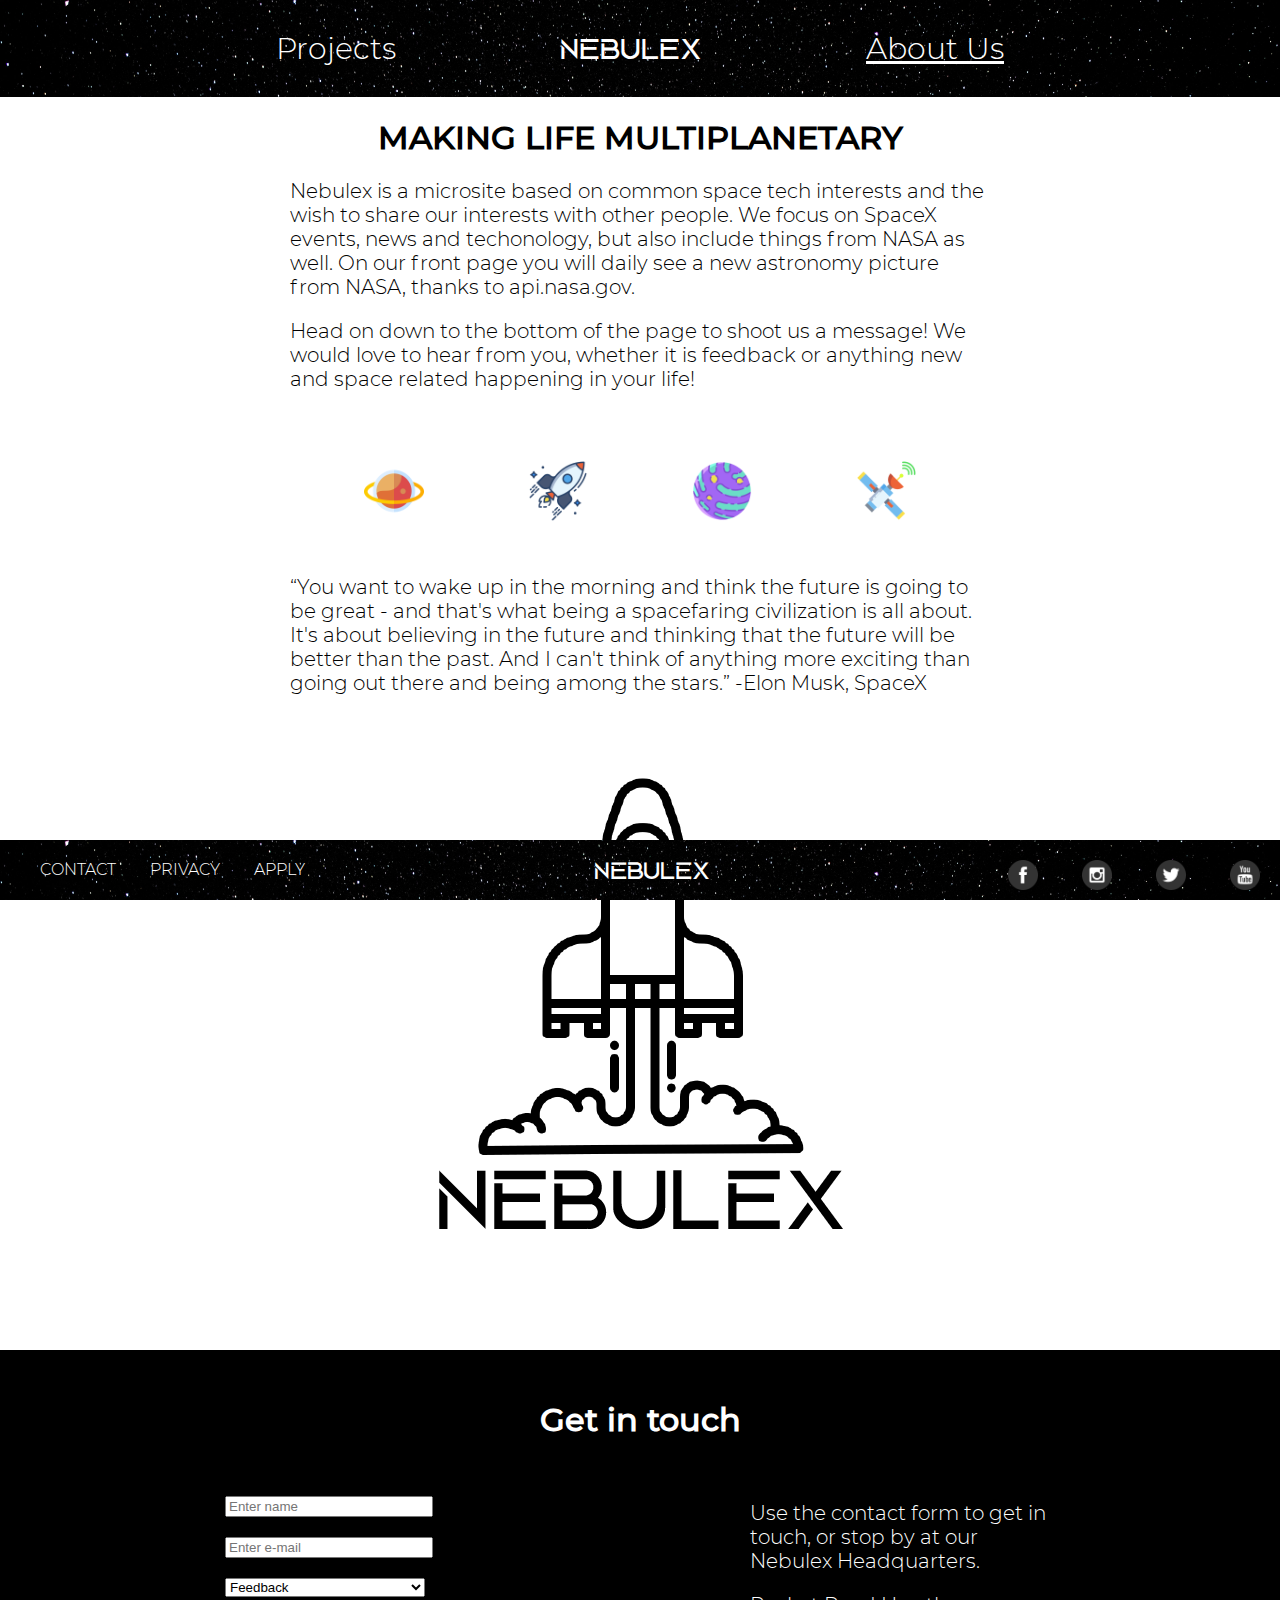
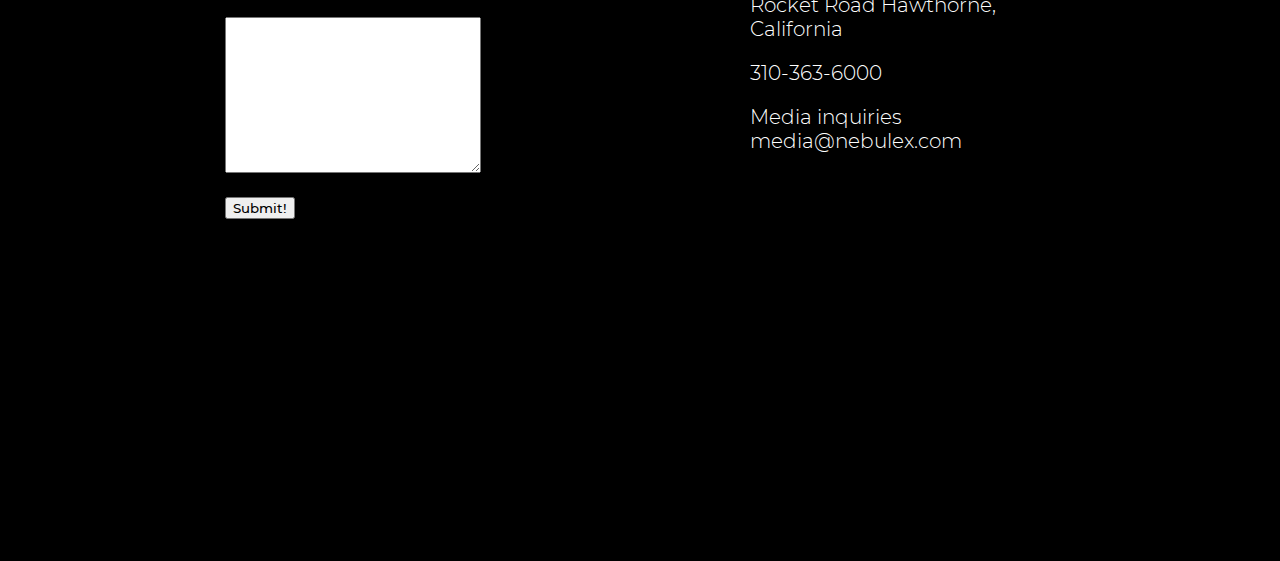
<file: about.html>
<!DOCTYPE html>
<html>
    <head>
    <title>Nebulex | About</title>
    <link rel="stylesheet" href="stylesheet.css">
    <meta name="description" content="Who are we and where are we? Get to know Nebulex, and feel free to contact us">
    <meta name="keywords" content="space, SpaceX, technology, rockets, moon, spacecraft, astronomy">
    <meta name="viewport" content="width=device-width", initial-scale="1.0">
    </head>

    <body class="aboutBody">
        
        <nav class="header">
            <li><a href="projects.html">Projects</a></li>
            <li id="nebulex"><a href="index.html">Nebulex</a></li>
            <li><a href="about.html" class="currentPage">About Us</a></li>
        </nav> 

        <div class="aboutTextContainer">
            <h1 class="aboutTitle">MAKING LIFE MULTIPLANETARY</h1>
            <p class="aboutText">Nebulex is a microsite based on common space
                tech interests and the wish to share our interests with other people.
                We focus on SpaceX events, news and techonology, but also include things
                from NASA as well. On our front page you will daily see a new astronomy picture
                from NASA, thanks to api.nasa.gov.
            </p>
            <p class="aboutText">Head on down to the bottom of the page to shoot us a message!
                We would love to hear from you, whether it is feedback or anything new and space related
                happening in your life! 
            </p>
        </div>

        <div class="iconsContainer">
            <img src="images/icon_1.png" alt="Planet icon" class="aboutIcons">
            <img src="images/icon_2.png" alt="Rocket icon" class="aboutIcons">
            <img src="images/icon_3.png" alt="Planet icon" class="aboutIcons">
            <img src="images/icon_4.png" alt="Satelitte icon" class="aboutIcons">
        </div>

        <blockquote class="quote">
            “You want to wake up in the morning and think the future is going to be great - 
            and that's what being a spacefaring civilization is all about. 
            It's about believing in the future and thinking that the future will be better than the past. 
            And I can't think of anything more exciting than going out there and being among the stars.” -Elon Musk, SpaceX
        </blockquote>

        <div class="nublexLogoContainer">
            <img src="images/nebulex.png" alt="Nebulex logo" class="nebulexLogo">
        </div>

        <!-- Form submission -->
        <div id="blackPage">
        
        <h1 class="getInTouch" id="hyperlinkJump">Get in touch</h1>

        <div class="formAndTextContainer">
            <form class="formContainer">
                
                    <div class="forms">
                        <input type="text" placeholder="Enter name" name="name" id="name" required>
                            <p id="nameError" class="errorMessages">Please enter your name.</p>
                        <input type="email" placeholder="Enter e-mail" name="email" id="email" required>
                            <p id="emailError" class="errorMessages">Please enter a valid email adress</p>
                    <select placeholder="Choose a subject" name="subject" id="subjectSelection">
                        <option value="Feedback">Feedback</option>
                        <option value="Support">Support</option>
                        <option value="Photo">Photo submission</option>
                    </select>
                        <textarea id="message"></textarea>
                            <p id="messageError" class="errorMessages">Please enter in your message</p>
                        <button type="submit" name="submit" id="button">Submit!</button>
                        <p id="messageSubmission">Your message has been submitted</p>
                    </div>
                    <div class="textContainer">
                        <p class="formText">Use the contact form to get in touch, 
                        or stop by at our Nebulex Headquarters.</p>
        
                        <p class="formText">Rocket Road
                        Hawthorne, California</p>

                        <p class="formText">
                            310-363-6000
                        </p>

                        <p class="formText">
                            Media inquiries
                            media@nebulex.com
                        </p>
                    </div>                 
            </form>
        </div>
        
        <footer>
            <div class="footerLeft">
                <li><a href="about.html#hyperlinkJump">CONTACT</a></li>
                <li><a href="#">PRIVACY</a></li>
                <li><a href="#">APPLY</a></li>
            </div>

            <div class="footerLogo">
                <li class="footerNebulex">Nebulex</li>
            </div>
        

            <div class="footerRight">
                <img src="images/facebook.png" class="footerThumbnails">
                <img src="images/instagram.png" class="footerThumbnails">
                <img src="images/twitter.png" class="footerThumbnails">
                <img src="images/youtube.png" class="footerThumbnails">
            </div>
        </footer>
    
            <script src="script/about.js"></script>
    </body>
</html>
</file>
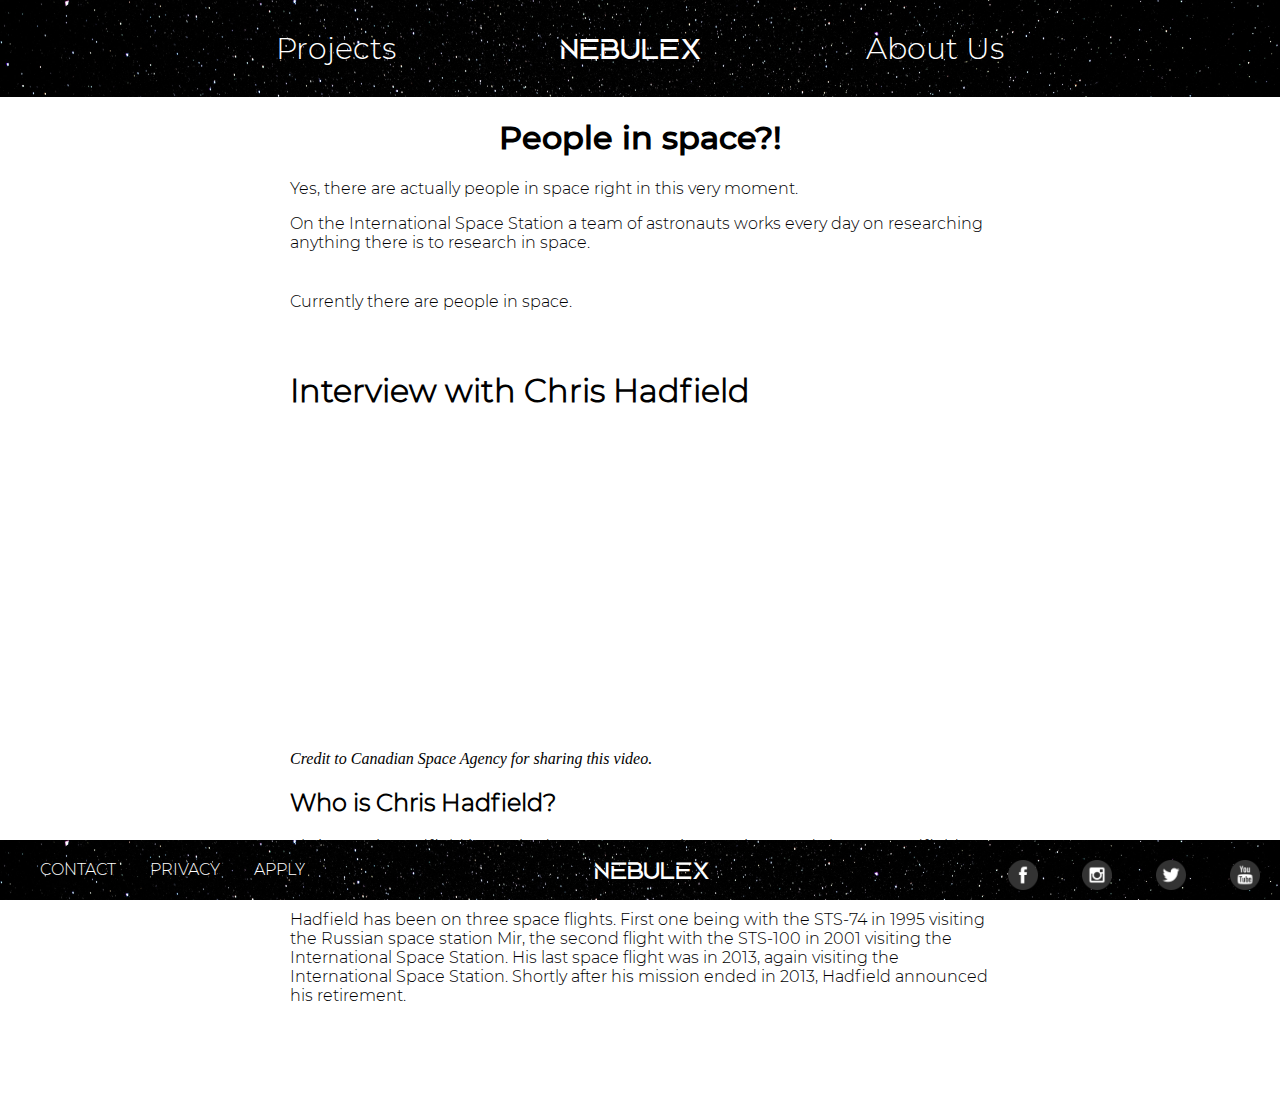
<file: astronaut.html>
<!DOCTYPE html>
<html>
    <head>
    <title>Nebulex | Astronauts</title>
    <link rel="stylesheet" href="stylesheet.css">
    <meta name="description" content="See how many people are in space at any moment and learn about your favourite astronauts">
    <meta name="keywords" content="space, SpaceX, technology, rockets, moon, spacecraft, astronomy">
    <meta name="viewport" content="width=device-width", initial-scale="1.0">
    </head>

    <body class="astronautBody">
        
        <nav class="header">
            <li><a href="projects.html">Projects</a></li>
            <li id="nebulex"><a href="index.html">Nebulex</a></li>
            <li><a href="about.html">About Us</a></li>
        </nav> 
        
        <div class="astronautBox">
            <h1 class="astronautTitle">People in space?!</h1>
            <p class="astronautText">Yes, there are actually people in space right in this very moment.</p>
            <p class="astronautText">On the International Space Station a team of astronauts works 
                every day on researching anything there is to research in space.</p>
            <p class="astronautText" id="inSpace">Currently there are <span id="peopleInSpace"></span> people in space.</p>
        </div>

        <div class="videoInterviewBox">
            <h1 class="interviewTitle">Interview with Chris Hadfield</h1>

            <iframe width="560" height="315" src="https://www.youtube.com/embed/SE4HsMi3KoU" frameborder="0" 
            allow="accelerometer; autoplay; encrypted-media; gyroscope; picture-in-picture" 
            allowfullscreen></iframe>
            <p id="videoMark">Credit to Canadian Space Agency for sharing this video.</p>

            <h2 class="interviewTitle">Who is Chris Hadfield?</h2>
            <p class="astronautText">Chris Austrin Hadfield is a retired astronaut. 
                Born in Ontario, Canada in 1959, Hadfield went onto having a long and prestigious career.
                From being a fighter pilot in the Royal Canadian Air Force to becoming the first Canadian 
                to walk in space.
            </p>
            <p class="astronautText">Hadfield has been on three space flights. First one being with the 
                STS-74 in 1995 visiting the Russian space station Mir, the second flight with the STS-100 in 2001 
                visiting the International Space Station. His last space flight was in 2013, again visiting the 
                International Space Station. Shortly after his mission ended in 2013, Hadfield announced his retirement.
            </p>
        </div>

        <footer>
            <div class="footerLeft">
                <li><a href="about.html#hyperlinkJump">CONTACT</a></li>
                <li><a href="#">PRIVACY</a></li>
                <li><a href="#">APPLY</a></li>
            </div>

            <div class="footerLogo">
                <li class="footerNebulex">Nebulex</li>
            </div>

            <div class="footerRight">
                <a href="#"><img src="images/facebook.png" class="footerThumbnails"></a>
                <a href="#"><img src="images/instagram.png" class="footerThumbnails"></a>
                <a href="#"><img src="images/twitter.png" class="footerThumbnails"></a>
                <a href="#"><img src="images/youtube.png" class="footerThumbnails"></a>
            </div>
        </footer>
            <script src="script/astronaut.js"></script>
    </body>
</html>
</file>
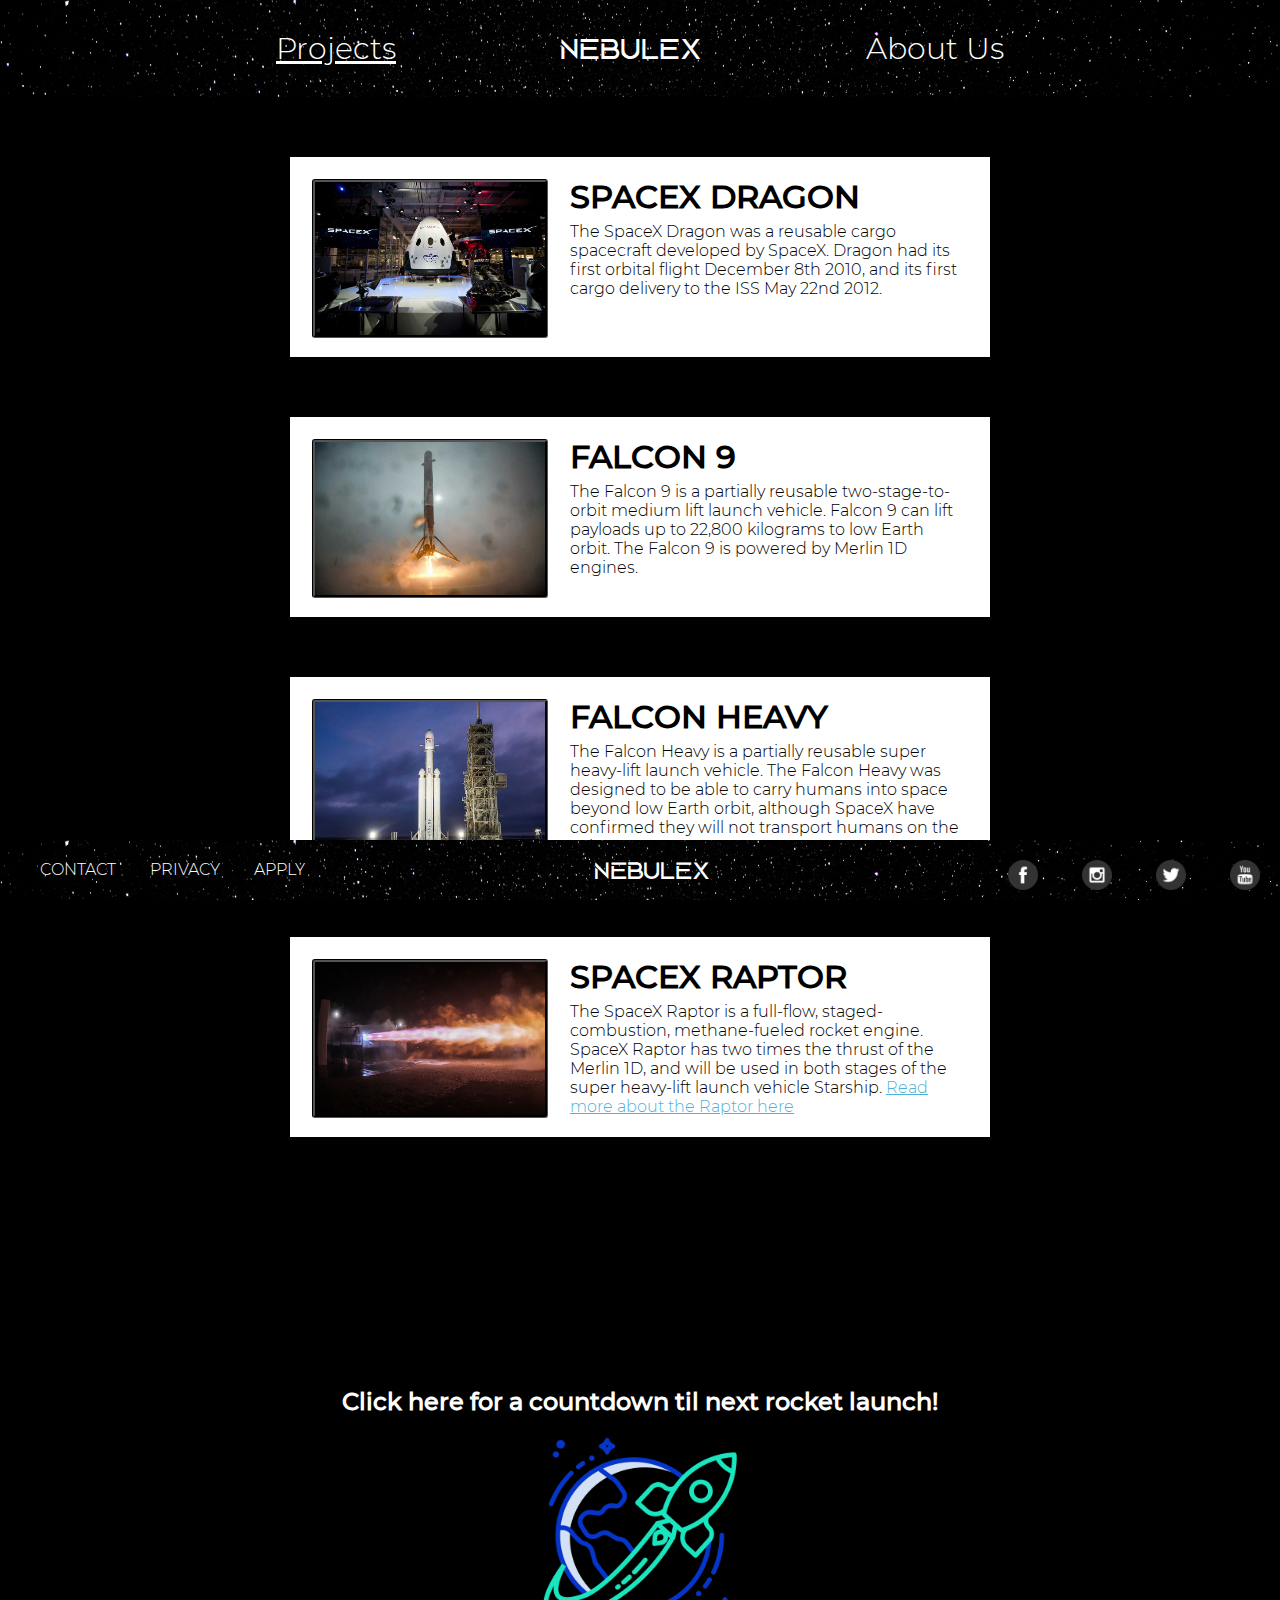
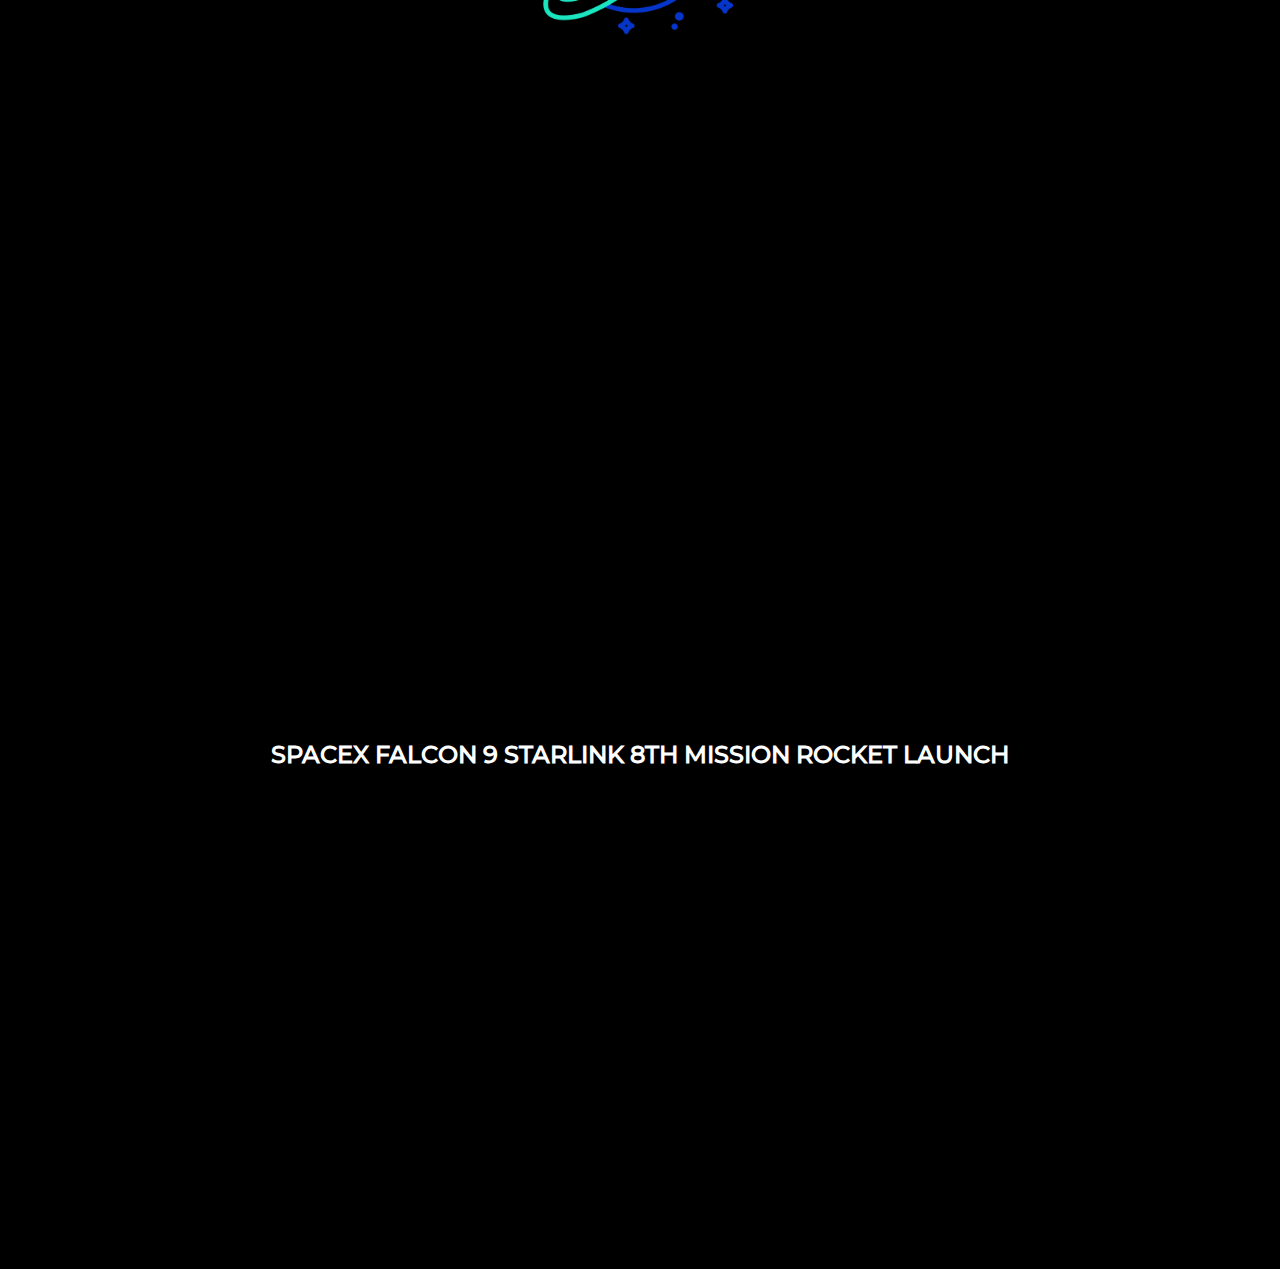
<file: projects.html>
<!DOCTYPE html>
<html>
    <head>
    <title>Nebulex | Projects</title>
    <link rel="stylesheet" href="stylesheet.css">
    <meta name="description" content="Current SpaceX projects, such as the Falcon 9, Falcon Heavy and SpaceX Dragon">
    <meta name="keywords" content="space, SpaceX, technology, rockets, moon, spacecraft, astronomy">
    <meta name="viewport" content="width=device-width", initial-scale="1.0">
    </head>

    <body class="projectsBody">
        
        <nav class="header">
            <li class="currentPage"><a href="projects.html">Projects</a></li>
            <li id="nebulex"><a href="index.html">Nebulex</a></li>
            <li><a href="about.html">About Us</a></li>
        </nav> 

        <div class="projectsContainer">
            <img src="images/dragon.jpg" class="projectsImage" alt="SpaceX Dragon">
            <h1 class="projectsTitle">SPACEX DRAGON</h1>
            <p class="projectsText">The SpaceX Dragon was a reusable cargo spacecraft developed by SpaceX.
                Dragon had its first orbital flight December 8th 2010, and its first 
                cargo delivery to the ISS May 22nd 2012.</p>
        </div>

        <div class="projectsContainer">
            <img src="images/falcon9.jpg" class="projectsImage" alt="SpaceX Falcon 9">
            <h1 class="projectsTitle">FALCON 9</h1>
            <p class="projectsText">The Falcon 9 is a partially reusable two-stage-to-orbit medium lift launch
                vehicle. Falcon 9 can lift payloads up to 22,800 kilograms to low Earth orbit. The Falcon 9
                is powered by Merlin 1D engines.
            </p>
        </div>

        <div class="projectsContainer">
            <img src="images/falconheavy.jpg" class="projectsImage" alt="SpaceX Falcon Heavy">
            <h1 class="projectsTitle">FALCON HEAVY</h1>
            <p class="projectsText">The Falcon Heavy is a partially reusable super heavy-lift launch vehicle.
                The Falcon Heavy was designed to be able to carry humans into space beyond low Earth orbit, although
                SpaceX have confirmed they will not transport humans on the Falcon Heavy.
            </p>
        </div>

        <div class="projectsContainer">
            <img src="images/raptor.jpg" class="projectsImage" alt="SpaceX Raptor">
            <h1 class="projectsTitle">SPACEX RAPTOR</h1>
            <p class="projectsText">The SpaceX Raptor is a full-flow, staged-combustion, methane-fueled rocket engine.
                SpaceX Raptor has two times the thrust of the Merlin 1D, and will be used in both stages 
                of the super heavy-lift launch vehicle Starship.
            <a href="raptor.html" class="readMoreRaptor">Read more about the Raptor here</a></p>
        </div>

        <div class="countdownJump">
            <h2 class="countdownJumpTitle">Click here for a countdown til next rocket launch!</h2>
            <a href="#launchJump"><img src="images/icon_6.png" class="projectsIcons"></a>
        </div>

        <div class="launchContainer" id="launchJump">
            <h2 class="countdownTitle">SPACEX FALCON 9 STARLINK 8TH MISSION ROCKET LAUNCH</h2>
            <p id="countdown"></p>
        </div>

        <footer>
            <div class="footerLeft">
                <li><a href="about.html#hyperlinkJump">CONTACT</a></li>
                <li><a href="#">PRIVACY</a></li>
                <li><a href="#">APPLY</a></li>
            </div>

            <div class="footerLogo">
                <li class="footerNebulex">Nebulex</li>
            </div>

            <div class="footerRight">
                <a href="#"><img src="images/facebook.png" class="footerThumbnails"></a>
                <a href="#"><img src="images/instagram.png" class="footerThumbnails"></a>
                <a href="#"><img src="images/twitter.png" class="footerThumbnails"></a>
                <a href="#"><img src="images/youtube.png" class="footerThumbnails"></a>
            </div>
        </footer>
            <script src="script/projects.js"></script>
    </body>
</html>
</file>
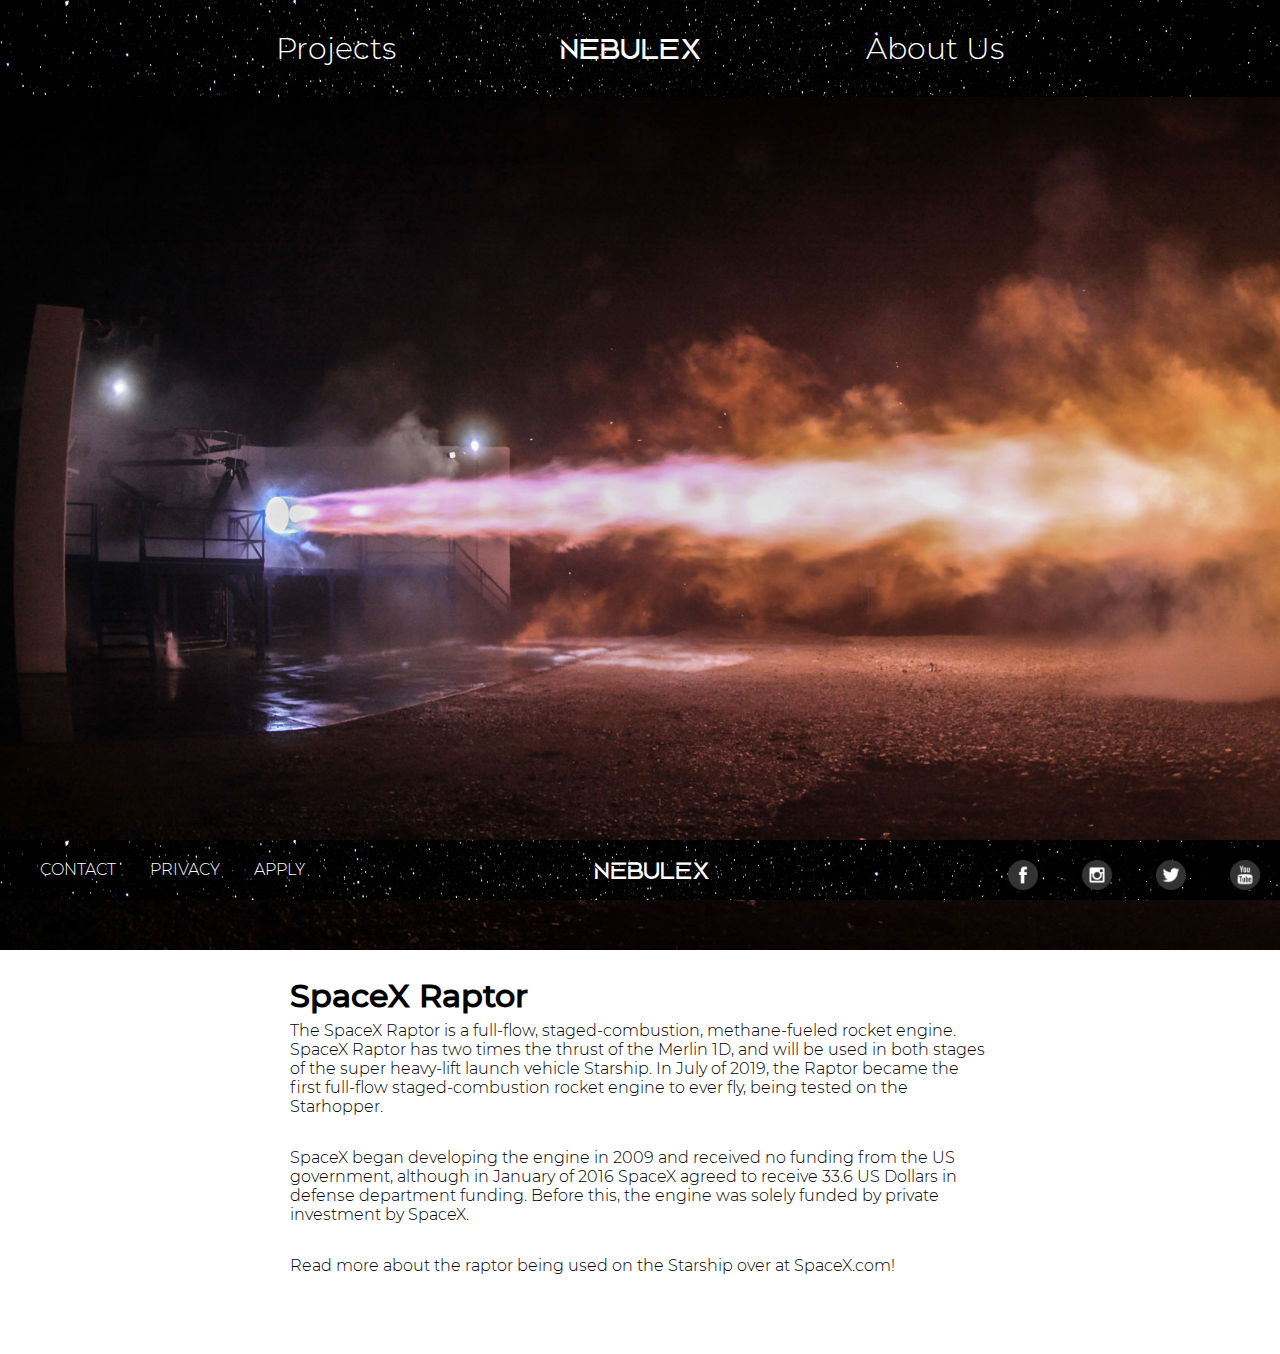
<file: raptor.html>
<!DOCTYPE html>
<html>
    <head>
    <title>Nebulex | Raptor</title>
    <link rel="stylesheet" href="stylesheet.css">
    <meta name="description" content="Read about SpaceX's own rocket engine, Raptor. Twice as powerful as the Merlin rocket">
    <meta name="keywords" content="space, SpaceX, technology, rockets, moon, spacecraft, astronomy">
    <meta name="viewport" content="width=device-width", initial-scale="1.0">
    </head>

    <body class="raptorBody">
        
        <nav class="header">
            <li><a href="projects.html">Projects</a></li>
            <li id="nebulex"><a href="index.html">Nebulex</a></li>
            <li><a href="about.html">About Us</a></li>
        </nav> 

        <div class="raptorImage">
            <img src="images/raptor.jpg" alt="SpaceX engine, Raptor">
        </div>

        <div class="raptorBox">
            <h1 class="raptorTitle">SpaceX Raptor</h1>
            <p class="raptorText">
                The SpaceX Raptor is a full-flow, staged-combustion, methane-fueled rocket engine.
                SpaceX Raptor has two times the thrust of the Merlin 1D, and will be used in both stages 
                of the super heavy-lift launch vehicle Starship.
                In July of 2019, the Raptor became the first full-flow staged-combustion rocket 
                engine to ever fly, being tested on the Starhopper.
            </p>
            <p class="raptorText">
                SpaceX began developing the engine in 2009 and received no funding from the US government,
                although in January of 2016 SpaceX agreed to receive 33.6 US Dollars in defense department funding.
                Before this, the engine was solely funded by private investment by SpaceX.
            </p>
            <p class="raptorText"><a href="https://www.spacex.com/vehicles/starship/">Read more about the raptor
            being used on the Starship over at SpaceX.com!</a></p>
        </div>

        <footer>
            <div class="footerLeft">
                <li><a href="about.html#hyperlinkJump">CONTACT</a></li>
                <li><a href="#">PRIVACY</a></li>
                <li><a href="#">APPLY</a></li>
            </div>

            <div class="footerLogo">
                <li class="footerNebulex">Nebulex</li>
            </div>

            <div class="footerRight">
                <img src="images/facebook.png" class="footerThumbnails">
                <img src="images/instagram.png" class="footerThumbnails">
                <img src="images/twitter.png" class="footerThumbnails">
                <img src="images/youtube.png" class="footerThumbnails">
                </div>
        </footer>
    </body>
</html>
</file>
<file: stylesheet.css>
@font-face {
    font-family: navFont;
    src: url(fonts/Montserrat-Light.ttf);
}

@font-face {
    font-family: logoFont;
    src: url(fonts/Gruppo-Regular.ttf);
}

@font-face {
    font-family: bolderFont;
    src: url(fonts/Montserrat-Medium.ttf);
}

@font-face {
    font-family: nebulexFont;
    src: url(fonts/Aquire-BW0ox.otf);
}

body {
    margin: 0;
}

.astronautBody {
    margin-bottom: 100px;
}

.raptorBody {
    margin-bottom: 400px;
}

.projectsBody {
    margin-bottom: 100px;
    background-color: black;
}

a {
    text-decoration: none;
    color: black;
}

a:hover {
    text-decoration: underline;
}



/* Header and Footer - For all pages */

.currentPage {
    text-decoration: underline;
}

.header {
    background-image: url(images/stars.jpg);
    background-size: cover;
    background-repeat: no-repeat;
    text-align: center;
}

.header li {
    display: inline-block;
    color: white;
    font-family: navFont;
    padding: 30px;
    font-size: 30px;
    padding-left: 80px;
    padding-right: 80px;
}

.header a {
    color: white;
}

#nebulex {
    font-family: nebulexFont;
    font-size: 30px;
}

#nebulex a:hover {
    text-decoration: none;
}

footer {
    text-align: center;
    background-image: url(images/stars.jpg);
    background-size: cover;
    background-repeat: no-repeat;
    position: fixed;
    left: 0;
    bottom: 0;
    width: 100%;
    height: 60px;
    
}

footer li {
    display: inline-flex;
    color: white;
}


.footerThumbnails {
    width: 30px;
    height: auto;
}

footer div {
    display: inline;
    
}

.footerLogo .footerNebulex {
    padding: 20px;
    font-family: nebulexFont;
    font-size: 25px;
}

.footerLeft {
    float: left;
    margin-left: 20px;
    padding: 20px;
    font-family: navFont;
    color: white;
}

.footerLeft a {
    color: white;
}

.footerRight {
    float: right;
    padding-right: 20px;
    padding: 20px;
    
}

.footerLeft li {
    padding-right: 30px;
}

.footerRight img {
    padding-left: 40px;
}

/* Front page */


.nebulexLogo {
    display: block;
    margin: auto;
    padding-top: 80px;
    padding-bottom: 100px;
}

.homeImage img {
    width: 100%;
    height: auto;
}


.homeText {
    text-align: center;

}

.homeText h1 {
    font-family: bolderFont;
}

.homeText h3 {
    font-family: navFont;
    margin-top: -20px;
}

.newsBox {
    width: 700px;
    height: 200px;
    margin: auto;
    background-color: black;
    margin-top: 60px;
    display: block;
}

.newsBoxImage {
    width: 230px;
    height: auto;
    max-height: 150px;
    float: left;
    padding: 20px;
    
}

.newsBox h2 {
    font-family: bolderFont;
    color: white;
    font-size: 25px;
    padding: 20px;
}

.newsBox .newsBoxText {
    font-family: navFont;
    color: white;
    font-size: 15px;
}

.newsBox .readMore {
    font-family: navFont;
    color: white;
    margin-top: 45px;
}

.newsBox a {
    color: white;
}

.apodButton {
    width: 300px;
    height: 70px;
    border: none;
    background-color: black;
    color: white;
    font-family: bolderFont;
    margin: 50px;
}

.apodButton:hover {
    background-color: rgb(78, 178, 218);
    text-decoration: underline;
}

.apodContainer {
    width: 700px;
    margin: auto;
    margin-top: 300px;
    padding-top: 200px;
    padding-bottom: 200px;
}

.indexAPODTitle {
    font-family: navFont;
    color: white;
}

#title {
    font-family: bolderFont;
}

#date, #explanation {
    font-family: navFont;
}

#date, #explanation, #title {
    color: white;
}

#apod {
    width: 600px;
    border-style: ridge;

}

/* Raptor items */

.raptorImage img{
    width: 100%;
    height: auto;
}

.raptorBox {
    width: 700px;
    display: block;
    margin: auto;
}

.raptorTitle {
    font-family: bolderFont;
    text-align: center;
    float: left;
    margin-bottom: -10px;

}

.raptorText {
    font-family: navFont;
    float: left;
}

/* About items */

.aboutTextContainer {
    width: 700px;
    display: block;
    margin: auto;
}

.aboutTitle {
    font-family: bolderFont;
    text-align: center;
}

.aboutText {
    font-family: navFont;
    font-size: 20px;
}

.iconsContainer {
    text-align: center;
}

.aboutIcons {
    width: 60px;
    padding: 50px;
    display: inline-block;
}

.quote {
    width: 700px;
    font-family: navFont;
    display: block;
    margin: auto;
    font-size: 20px;
}

.getInTouch {
    font-family: bolderFont;
    text-align: center;
    padding-top: 50px;
    color: white;
    
}

.formContainer {
    width: 900px;
    height: 700px;
    margin: auto;
    color: white;
    border: none;
    
}

.formContainer .forms {
    float: left;
    width: 250px;
    padding: 25px;
}

.forms input, .forms select, .forms textarea  {
    margin: 10px;
    width: 200px;
}

.forms textarea {
    height: 150px;
    width: 250px;
}

.textContainer {
    float: right;
    width: 300px;
    padding-right: 40px;
    padding-top: 20px;
    font-family: navFont;
    font-size: 20px;

}

#blackPage {
    width: 100%;
    height: 50%;
    background-color: black;    
    margin-top: 00px;
}

#button {
    float: left;
    margin: 10px;
    font-family: bolderFont;
}

#button:hover {
    background-color: rgb(78, 178, 218);
}

.errorMessages {
    font-family: navFont;
    color: red;
    padding: 10px;
    width: 250px;
    margin-top: -10px;
    display: none;

}

#messageSubmission {
    display: none;
}

/* Astronaut items */

.astronautBox {
    width: 700px;
    display: block;
    margin: auto;
}

.astronautTitle {
    font-family: bolderFont;
    text-align: center;

}

.astronautText {
    font-family: navFont;
}

#inSpace {
    margin-top: 40px;
}

.whoIsInSpace {
    float: left;
}

.videoInterviewBox {
    display: block;
    margin: auto;
    width: 700px;
    margin-top: 60px;
}

.interviewTitle {
    font-family: navFont;

}

#videoMark {
    margin-top: 0px;
    font-style: italic;
}

/* Projects items */

.projectsContainer {
    width: 700px;
    height: 200px;
    margin: auto;
    background-color: white;
    margin-top: 60px;
    display: block;
}

.projectsImage {
    width: 230px;
    height: auto;
    float: left;
    margin: 22px;
    border-style: groove;
    border-color: black;
    border-radius: 3px;
}

.projectsTitle {
    color: black;
    padding-top: 20px;
    font-family: bolderFont;
    margin-bottom: -10px;
}

.projectsText {
    color: black;
    font-family: navFont;
    padding-right: 30px;
}

.projectsText a {
    color: rgb(78, 178, 218);
    text-decoration: underline;
}

.projectsIcons {
    width: 200px;
    margin-bottom: 400px;
}

.countdownJump {
    display: block;
    margin: auto;
    width: 700px;
    text-align: center;
    color: white;
    margin-top: 250px;
    
}

.launchContainer {
    color: white;
    margin: auto;
    display: block;
    width: 900px;
    text-align: center;
    margin-top: 300px;
    margin-bottom: 500px;
}

.countdownTitle, .countdownJumpTitle {
    font-family: bolderFont;
}

#countdown {
    font-family: navFont;
    font-size: 40px;
}


/* Responsiveness */

@media only screen and (max-width: 912px) {
    .launchContainer, .countdownJump {
        margin-bottom: 1000px;

    }

    .astronautText {
        font-family: bolderFont;
    }

    .header li, .header a {
        margin-bottom: -15px;
        margin-right: 100px;
    }

    .header {
        height: 250px;
    }

    footer {
        position: static;
        bottom: 0;
        margin: 0;
        height: 200px;
    }

    footer li {
        display: flex;
        flex-direction: column;
        margin-top: 25px;
    }

    .footerLogo {
        display: none;
    }

    footer img {
        display: flex;
        flex-direction: row;
        margin-top: 5px;
    }

    body {
        margin-bottom: 0px;
    }

    .raptorBody footer {
        position: fixed;
    }

    .apodButton:hover {
        background-color: black;
    }

    .projectsContainer {
        width: 500px;
        height: 300px;
    }

    .projectsText {
        margin-left: 20px;
    }

    .countdownJump {
        width: 400px;
    }

    .launchContainer {
        width: 400px;
    }

    .apodContainer {
        width: 100%;
        text-align: center;
    }

    .apodContainer #explanation {
        display: block;
        margin: auto;
        width: 400px;
    }

    .apodContainer #apod {
        width: 300px;
        height: auto;
    }

    .aboutTextContainer, .quote {
        width: 400px;
    }

    .formContainer {
        width: 350px;
    }

    .videoInterviewBox iframe {
        width: 400px;
        height:250px;
    }

    .astronautBox, .videoInterviewBox {
        width: 400px;
    }

    .raptorBox {
        width: 450px;
        padding-bottom: 300px;
    }

    .raptorText {
        width: 400px;
    }
    

    
}

@media only screen and (max-width: 720px) {
    .newsBox {
        width: 300px;
        height: 500px;
    }

    .newsBox h2 {
        font-size: 20px;
    }

    .newsBox h3 {
        width: 250px;
        margin: 20px;
    }

    .newsBox p {
        margin: 20px;

    }

    .homeImage {
        display: none;
    }

    .apodContainer {
        width: 100%;
        text-align: center;
    }

    .apodContainer #explanation {
        display: block;
        margin: auto;
    }
    
}

@media only screen and (max-width: 500px) {
    .header li, .header a {
        font-size: 15px;
        float: left;
        display: flex;
        margin-bottom: -20px;
        margin-right: 20px;
    }

    .header {
        height: 150px;
    }

    .nebulexLogo {
        width: 100%;
        height: auto;
    }

    .newsBox {
        width: 300px;
        height: 400px;
        text-align: center;
    }

    .newsBox h2 {
        font-size: 20px;
    }

    .newsBox h3 {
        width: 250px;
        margin: 20px;
    }

    .newsBox p {
        margin: 20px;

    }

    .apodContainer {
        width: 100%;
        text-align: center;
    }

    .apodContainer #apod {
        width: 200px;
        height: auto;
    }

    .apodContainer #explanation {
        width: 450px;
    }

    .homeText .apodButton {
        width: 200px;
        font-size: 10px;;
    }

    .projectsContainer {
        width: 350px;
        height: 450px;
        text-align: center;
    }

    .projectsContainer img {
        float: none;
        margin-bottom: 0px;
    }

    .raptorBox {
        width: 350px;
    }

    .raptorText {
        width: 300px;
    }
}
</file>
